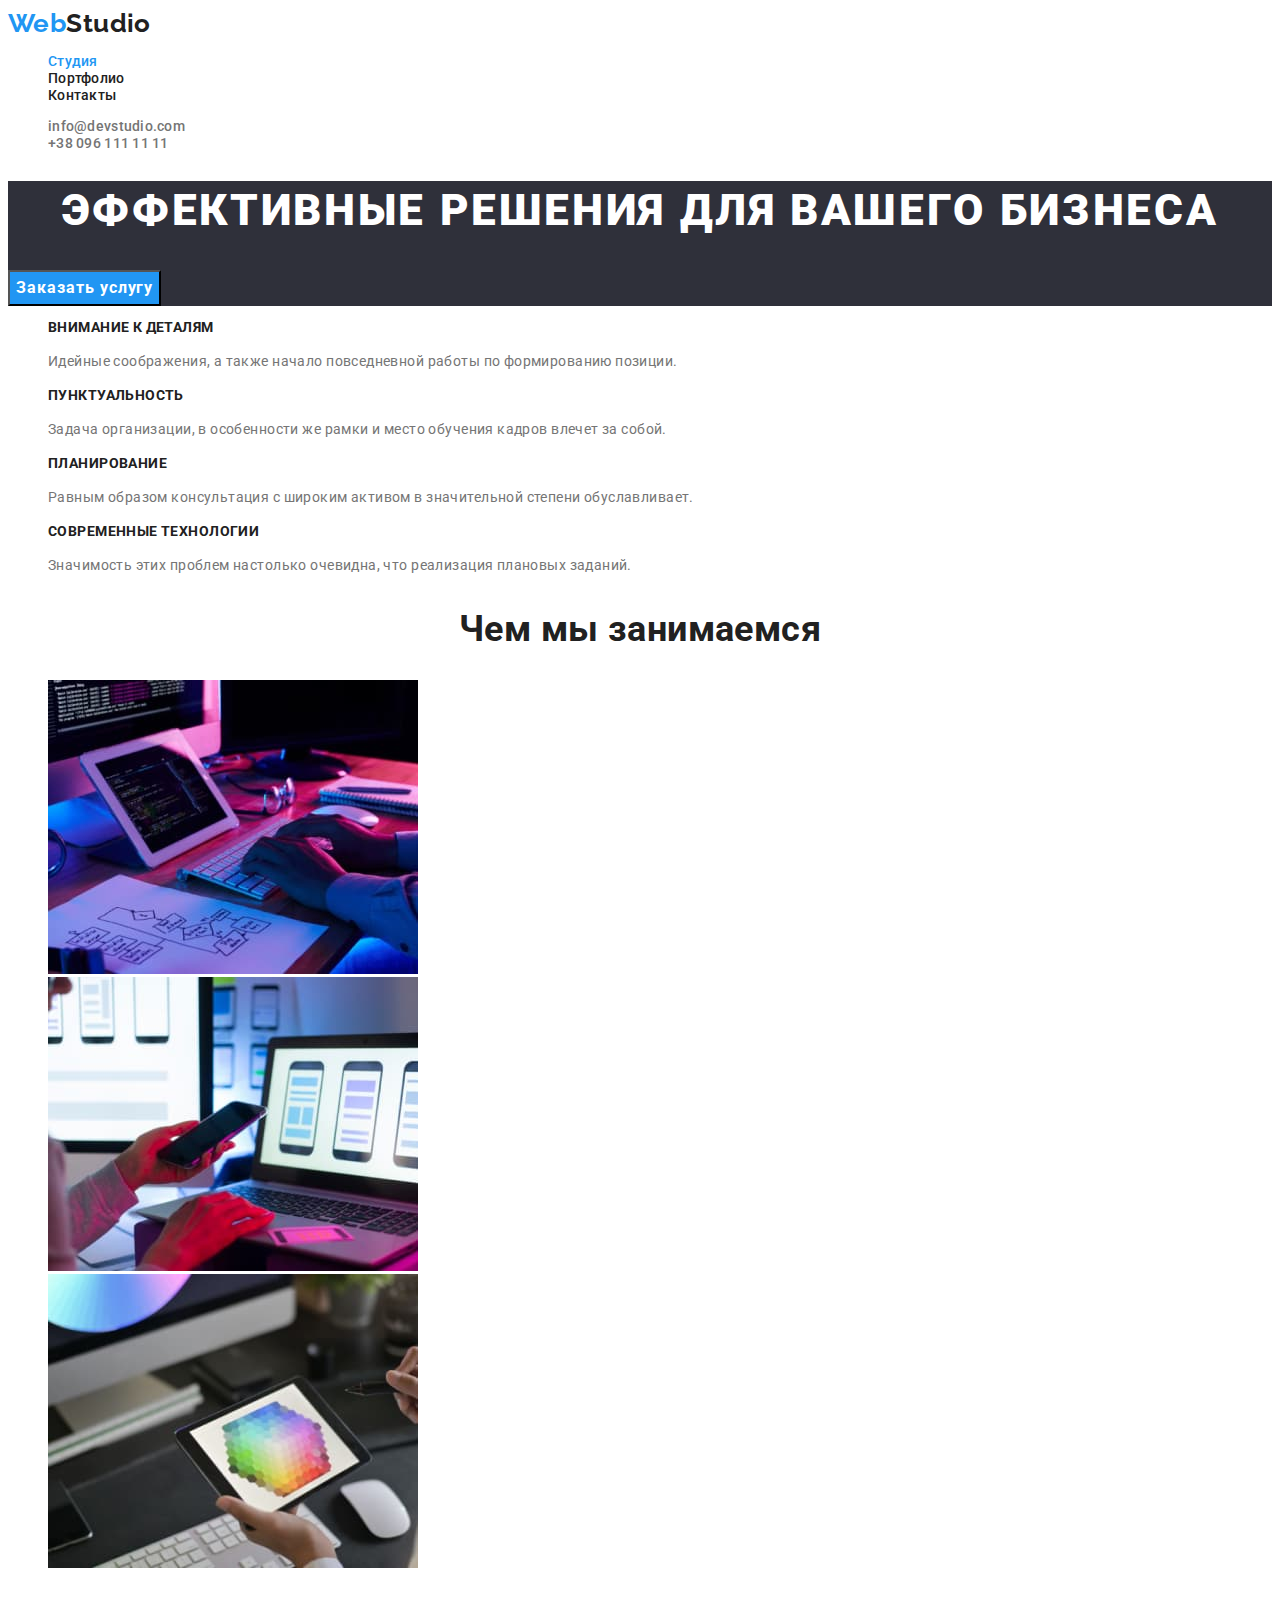
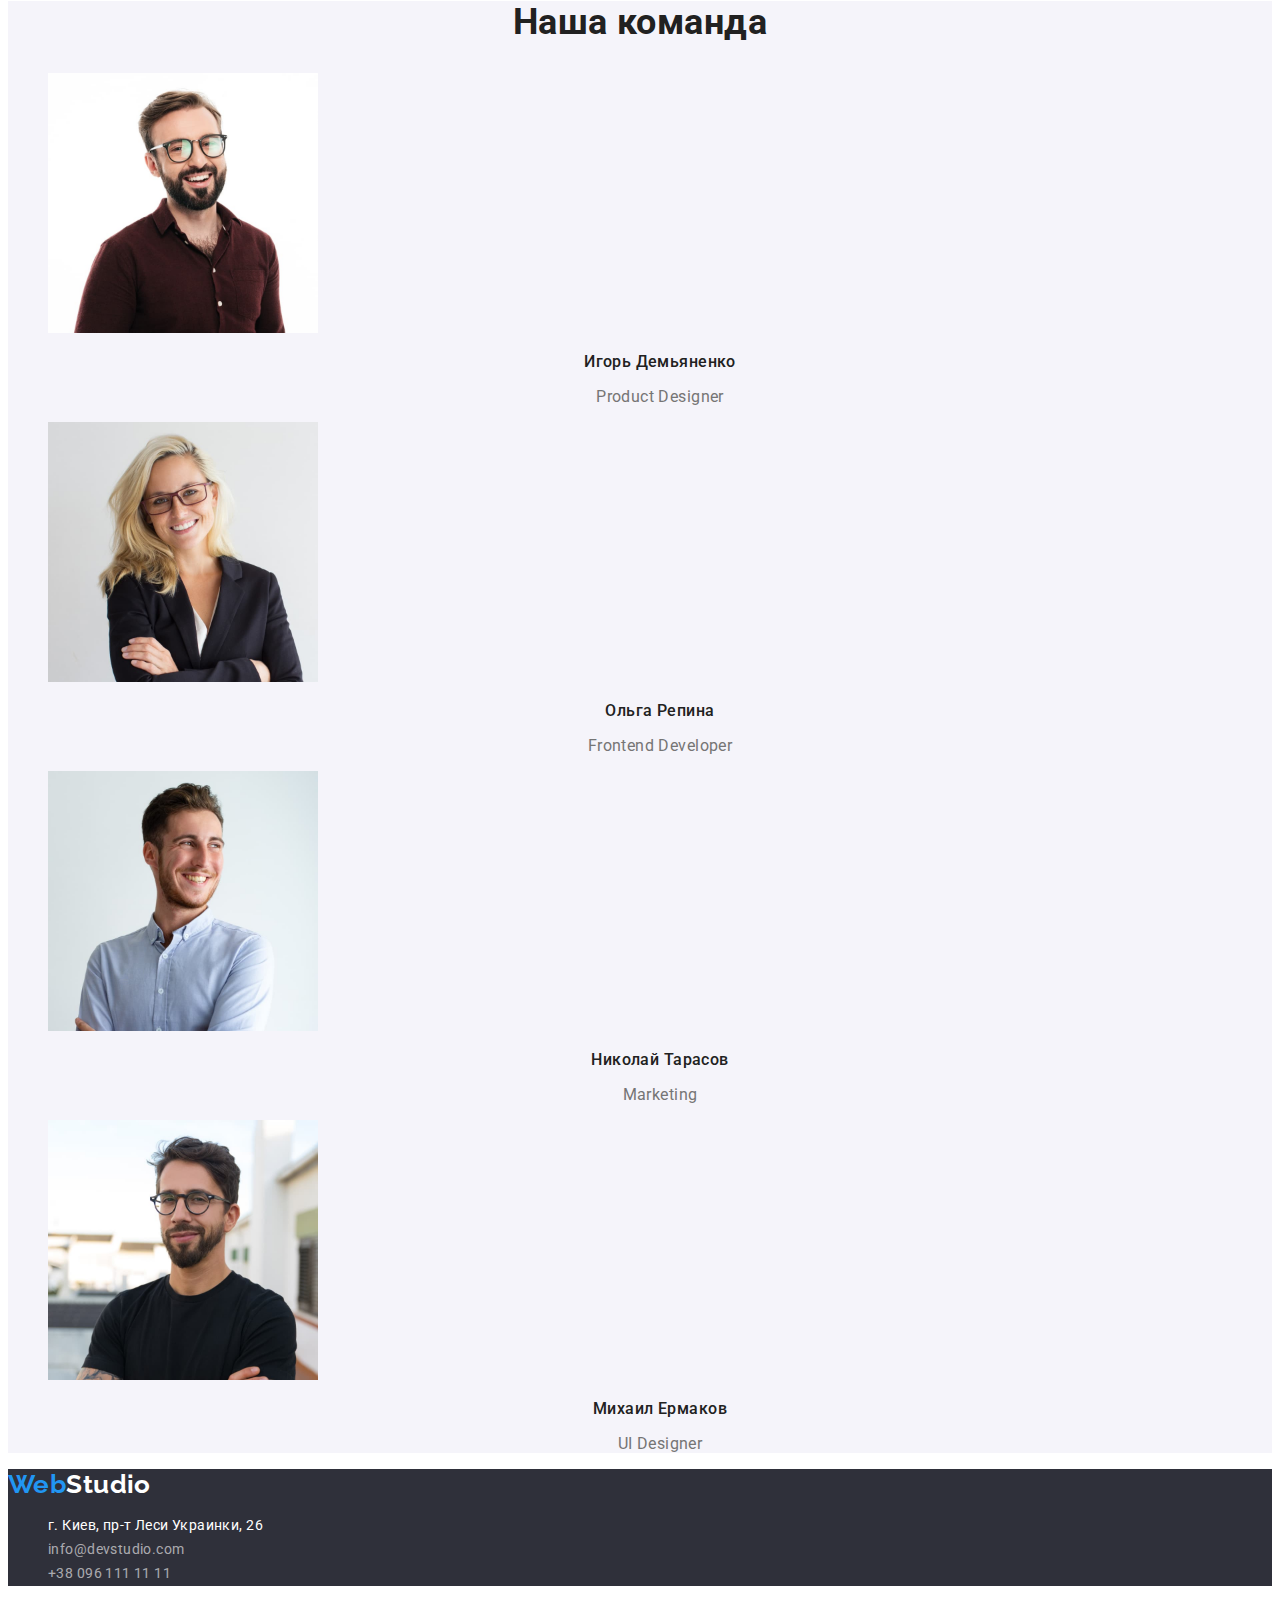
<file: index.html>
<!DOCTYPE html>
<html lang="ru">
  <head>
    <meta charset="UTF-8" />
    <meta http-equiv="X-UA-Compatible" content="IE=edge" />
    <meta name="viewport" content="width=device-width, initial-scale=1.0" />
    <title>WebStudio</title>
    <link rel="preconnect" href="https://fonts.googleapis.com" />
    <link rel="preconnect" href="https://fonts.gstatic.com" crossorigin />
    <link
      href="https://fonts.googleapis.com/css2?family=Raleway:wght@700&family=Roboto:wght@400;500;700;900&display=swap"
      rel="stylesheet"
    />
    <link rel="stylesheet" href="./css/styles.css" />
  </head>
  <body>
    <!-- Шапка сайта -->
    <header class="header">
      <nav>
        <a href="" class="logo link"><span class="accent">Web</span>Studio</a>
        <ul class="navigation-list list">
          <li><a href="index.html" class="link current">Студия</a></li>
          <li><a href="portfolio.html" class="link">Портфолио</a></li>
          <li><a href="" class="link">Контакты</a></li>
        </ul>
      </nav>
      <ul class="contacts-list list">
        <li><a href="mailto:info@devstudio.com" class="email link">info@devstudio.com</a></li>
        <li><a href="tel:+380961111111" class="phone link">+38 096 111 11 11</a></li>
      </ul>
    </header>
    <main>
      <!-- Заглавие -->
      <section class="btn dark">
        <h1 class="title">Эффективные решения для вашего бизнеса</h1>
        <button type="button" class="button">Заказать услугу</button>
      </section>
      <!-- Приемущества -->
      <section>
        <h2 class="visually-hidden">Приемущества нашей работы</h2>
        <ul class="priority-list list">
          <li>
            <h3 class="subtitle-priority">Внимание к деталям</h3>
            <p class="text">
              Идейные соображения, а также начало повседневной работы по формированию позиции.
            </p>
          </li>
          <li>
            <h3 class="subtitle-priority">Пунктуальность</h3>
            <p class="text">
              Задача организации, в особенности же рамки и место обучения кадров влечет за собой.
            </p>
          </li>
          <li>
            <h3 class="subtitle-priority">Планирование</h3>
            <p class="text">
              Равным образом консультация с широким активом в значительной степени обуславливает.
            </p>
          </li>
          <li>
            <h3 class="subtitle-priority">Современные технологии</h3>
            <p class="text">
              Значимость этих проблем настолько очевидна, что реализация плановых заданий.
            </p>
          </li>
        </ul>
      </section>
      <!-- Фото демонстрирующие чем мы занимаемся -->
      <section>
        <h2 class="subject">Чем мы занимаемся</h2>
        <ul class="activity-list list">
          <li>
            <img
              src="./images/box-F-1.jpg"
              alt="мы работаем над создаем сайта"
              width="370"
              height="294"
            />
          </li>
          <li>
            <img
              src="./images/box-F-2.jpg"
              alt="мы работаем над создаем мобильного приложения"
              width="370"
              height="294"
            />
          </li>
          <li>
            <img
              src="./images/box-F-3.jpg"
              alt="мы выполняем работу по дизайну"
              width="370"
              height="294"
            />
          </li>
        </ul>
      </section>
      <!-- Фото представителей нашей команды, их имена и должности -->
      <section class="secondary">
        <h2 class="heading">Наша команда</h2>
        <ul class="command-list list">
          <li>
            <img
              src="./images/img-F-1.jpg"
              alt="Игорь Демьяненко - изображение типа портрет"
              width="270"
              height="260"
            />
            <h3 class="items">Игорь Демьяненко</h3>
            <p lang="en" class="position">Product Designer</p>
          </li>
          <li>
            <img
              src="./images/img-F-2.jpg"
              alt="Ольга Репина - изображение типа портрет"
              width="270"
              height="260"
            />
            <h3 class="items">Ольга Репина</h3>
            <p lang="en" class="position">Frontend Developer</p>
          </li>
          <li>
            <img
              src="./images/img-F-3.jpg"
              alt="Николай Тарасов - изображение типа портрет"
              width="270"
              height="260"
            />
            <h3 class="items">Николай Тарасов</h3>
            <p lang="en" class="position">Marketing</p>
          </li>
          <li>
            <img
              src="./images/img-F-4.jpg"
              alt="Михаил Ермаков - изображение типа портрет"
              width="270"
              height="260"
            />
            <h3 class="items">Михаил Ермаков</h3>
            <p lang="en" class="position">UI Designer</p>
          </li>
        </ul>
      </section>
    </main>
    <!-- Подвал сайта -->
    <footer class="footer">
      <a href="" class="logo-footer link"><span class="accent">Web</span>Studio</a>
      <address>
        <ul class="contacts-list list">
          <li>
            <a href="https://goo.gl/maps/5S5dMyk2Rb5R47MP8" target="_blank" rel="noopener noreferrer" class="office link">г. Киев, пр-т Леси Украинки, 26</a>
          </li>
          <li>
            <a href="mailto:info@devstudio.com" class="email-footer link">info@devstudio.com</a>
          </li>
          <li><a href="tel:+380961111111" class="phone-footer link">+38 096 111 11 11</a></li>
        </ul>
      </address>
    </footer>
  </body>
</html>
</file>
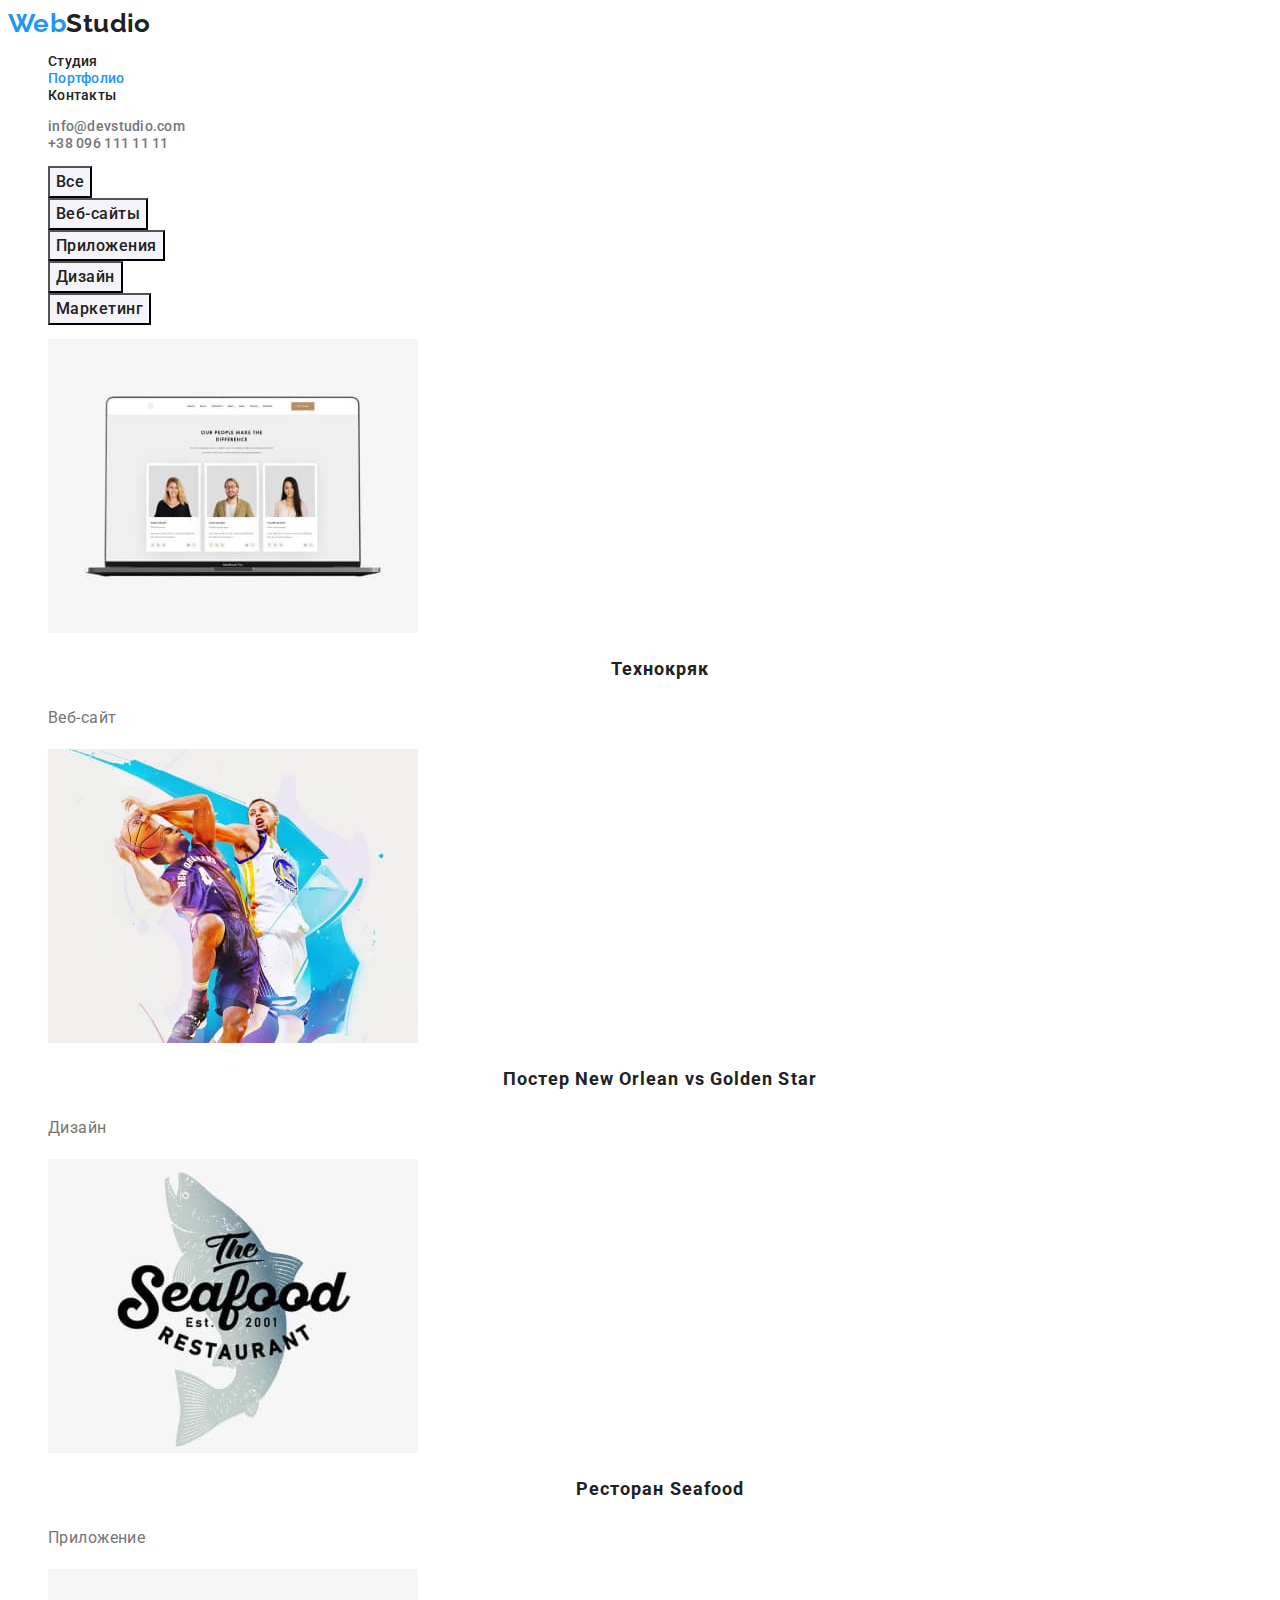
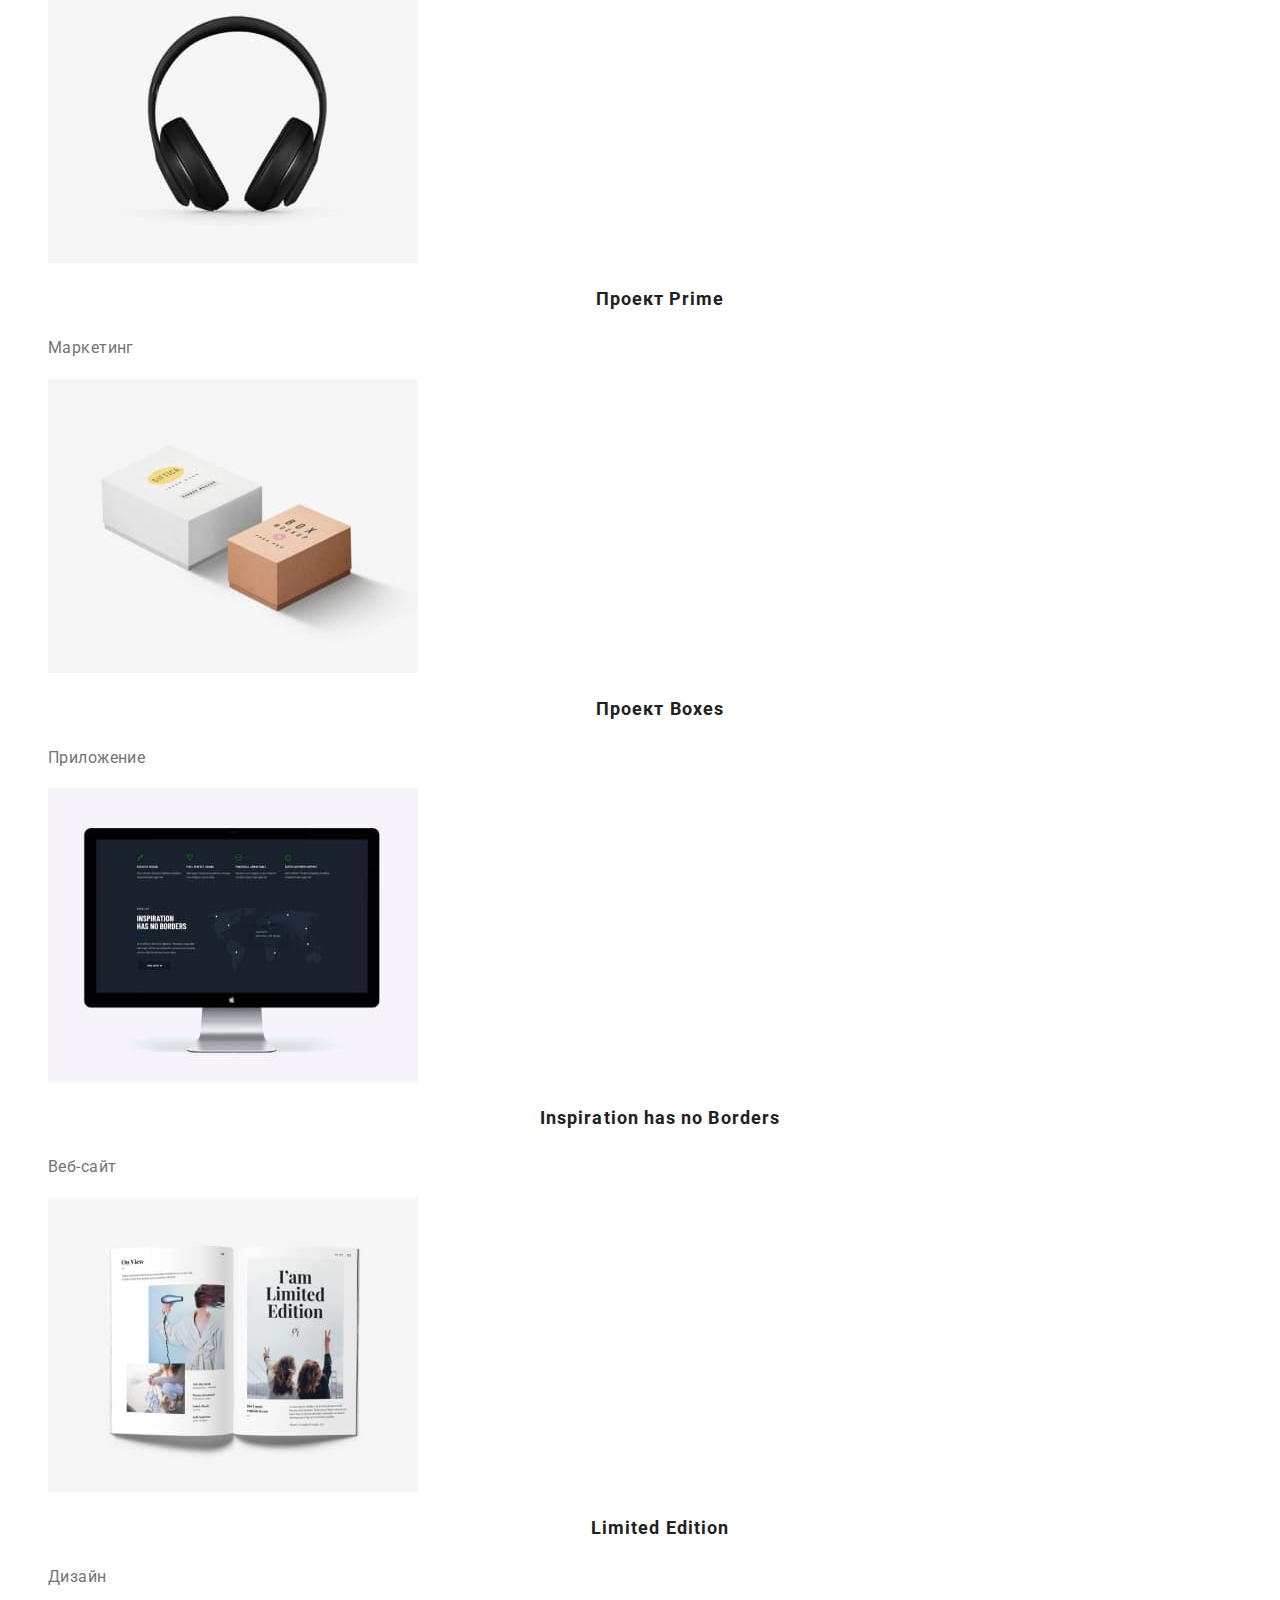
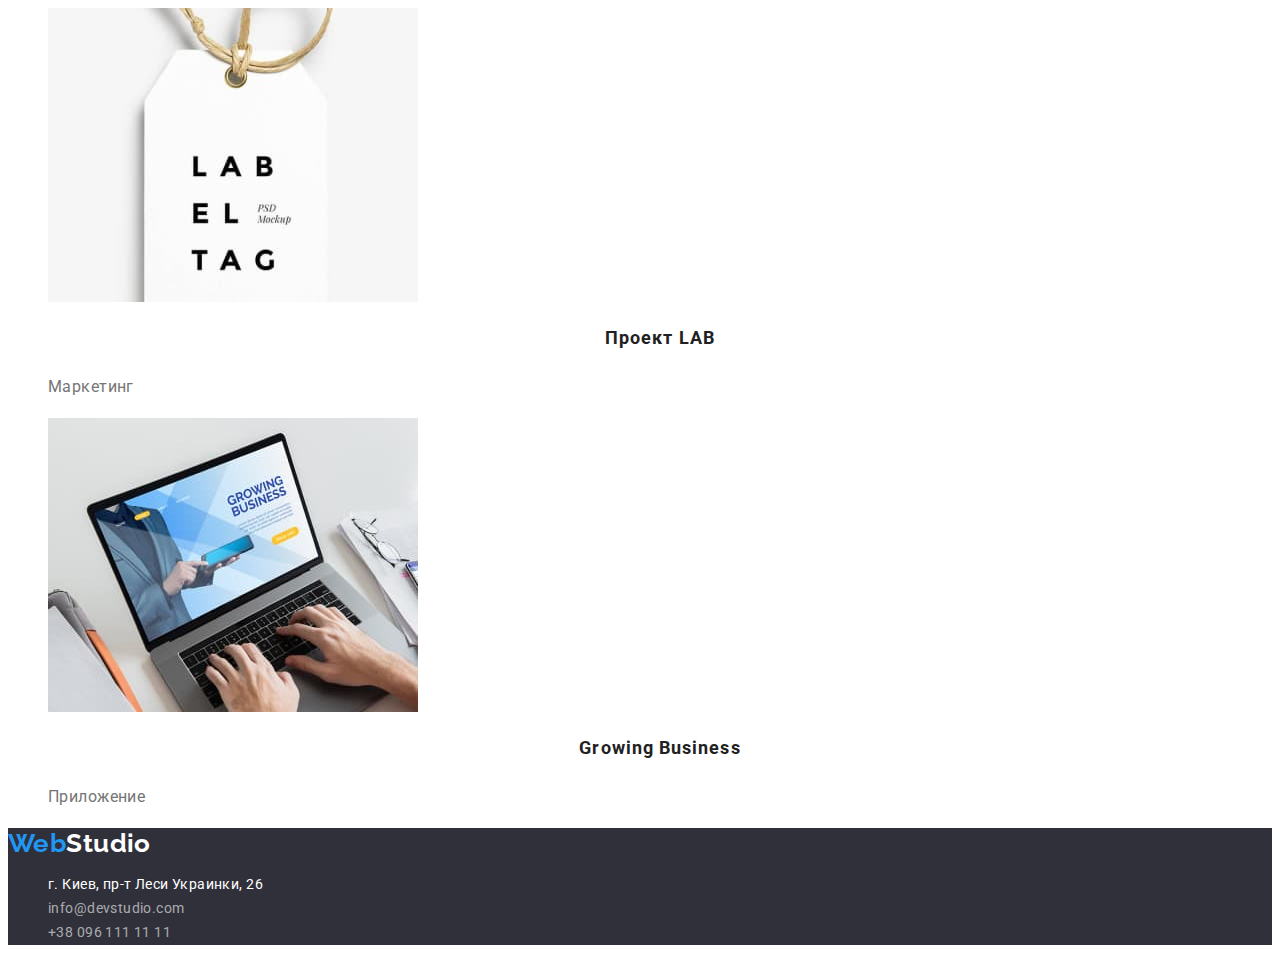
<file: portfolio.html>
<!DOCTYPE html>
<html lang="ru">
  <head>
    <meta charset="UTF-8" />
    <meta http-equiv="X-UA-Compatible" content="IE=edge" />
    <meta name="viewport" content="width=device-width, initial-scale=1.0" />
    <title>Portfolio</title>
    <link rel="preconnect" href="https://fonts.googleapis.com" />
    <link rel="preconnect" href="https://fonts.gstatic.com" crossorigin />
    <link
      href="https://fonts.googleapis.com/css2?family=Raleway:wght@700&family=Roboto:wght@400;500;700;900&display=swap"
      rel="stylesheet"
    />
    <link rel="stylesheet" href="./css/styles.css" />
  </head>
  <body>
    <!-- Шапка сайта -->
    <header class="header">
      <nav>
        <a href="" class="logo link"><span class="accent">Web</span>Studio</a>
        <ul class="navigation-list list">
          <li><a href="index.html" class="link">Студия</a></li>
          <li><a href="portfolio.html" class="link current">Портфолио</a></li>
          <li><a href="" class="link">Контакты</a></li>
        </ul>
      </nav>
      <ul class="contacts-list list">
        <li><a href="mailto:info@devstudio.com" class="email link">info@devstudio.com</a></li>
        <li><a href="tel:+380961111111" class="phone link">+38 096 111 11 11</a></li>
      </ul>
    </header>
    <main class="portfolio">
      <!-- Портфолио -->
      <section>
        <h1 class="visually-hidden">Портфолио</h1>
        <!-- Фильтр представленый списком кнопок -->
        <ul class="button-list list">
          <li><button type="button" class="portfolio-btn">Все</button></li>
          <li><button type="button" class="portfolio-btn">Веб-сайты</button></li>
          <li><button type="button" class="portfolio-btn">Приложения</button></li>
          <li><button type="button" class="portfolio-btn">Дизайн</button></li>
          <li><button type="button" class="portfolio-btn">Маркетинг</button></li>
        </ul>
        <!-- Элементы фильтруущиеся списком кнопок -->
        <ul class="filter-list list">
          <li>
            <img src="./images/img-P-1.jpg" alt="Ноутбук" width="370" height="294" />
            <h2 class="content">Технокряк</h2>
            <p class="content-direction">Веб-сайт</p>
          </li>
          <li>
            <img
              src="./images/img-P-2.jpg"
              alt="Постер на котором изображены два игрока-баскетболиста команд: Нового орлеана и Золотой звезды борящихся за мяч"
              width="370"
              height="294"
            />
            <h2 lang="en" class="content">Постер New Orlean vs Golden Star</h2>
            <p class="content-direction">Дизайн</p>
          </li>
          <li>
            <img
              src="./images/img-P-3.jpg"
              alt="Логотип ресторана морской кухни, на логотипе изображена рыба"
              width="370"
              height="294"
            />
            <h2 lang="en" class="content">Ресторан Seafood</h2>
            <p class="content-direction">Приложение</p>
          </li>
          <li>
            <img src="./images/img-P-4.jpg" alt="Наушники" width="370" height="294" />
            <h2 lang="en" class="content">Проект Prime</h2>
            <p class="content-direction">Маркетинг</p>
          </li>
          <li>
            <img
              src="./images/img-P-5.jpg"
              alt="Мужская и женская туалетная вода"
              width="370"
              height="294"
            />
            <h2 lang="en" class="content">Проект Boxes</h2>
            <p class="content-direction">Приложение</p>
          </li>
          <li>
            <img src="./images/img-P-6.jpg" alt="Монитор от компютера" width="370" height="294" />
            <h2 lang="en" class="content">Inspiration has no Borders</h2>
            <p class="content-direction">Веб-сайт</p>
          </li>
          <li>
            <img
              src="./images/img-P-7.jpg"
              alt="Журнал издательства Limited Edition"
              width="370"
              height="294"
            />
            <h2 lang="en" class="content">Limited Edition</h2>
            <p class="content-direction">Дизайн</p>
          </li>
          <li>
            <img src="./images/img-P-8.jpg" alt="Бирка LAB EL TAG" width="370" height="294" />
            <h2 lang="en" class="content">Проект LAB</h2>
            <p class="content-direction">Маркетинг</p>
          </li>
          <li>
            <img
              src="./images/img-P-9.jpg"
              alt="Ноутбук на котором открыта сатраница компании по развитию бизнеса"
              width="370"
              height="294"
            />
            <h2 lang="en" class="content">Growing Business</h2>
            <p class="content-direction">Приложение</p>
          </li>
        </ul>
      </section>
    </main>
    <footer class="footer">
      <a href="" class="logo-footer link"><span class="accent">Web</span>Studio</a>
      <address>
        <ul class="contacts-list list">
          <li>
            <a
              href="https://goo.gl/maps/5S5dMyk2Rb5R47MP8"
              target="_blank"
              rel="noopener noreferrer"
              class="office link"
              >г. Киев, пр-т Леси Украинки, 26</a
            >
          </li>
          <li>
            <a href="mailto:info@devstudio.com" class="email-footer link">info@devstudio.com</a>
          </li>
          <li><a href="tel:+380961111111" class="phone-footer link">+38 096 111 11 11</a></li>
        </ul>
      </address>
    </footer>
  </body>
</html>
</file>
<file: css/styles.css>
:root {
  --main-font:'Roboto', sans-serif;
  --secondary-font: 'Raleway', sans-serif;
  /* Цвет текста */
  --basic-color: #212121;
  --secondary-color: #757575;
  --logo-color: #000000;
  --logo-footer: #FFFFFF;
  --contacts-footer: #FFFFFF;
  --contacts-list-footer: rgba(255, 255, 255, 0.6);
  --title: #FFFFFF;
  --button: #FFFFFF;
  --office: #FFFFFF;
  /* Цвет фона */
  --dark-bg: #2F303A;
  --secondary-bg: #F5F4FA;
  /* Акцент цвета текста и фона*/
  --accent-color: #2196F3;
  --accent-color-hover: #1d86db;
}
  body {
  font-family: var(--main-font);
  color: var(--basic-color);
  font-size: 14px;
  letter-spacing: 0.03em;
  background-color:#FFFFFF;
}
.visually-hidden {
  position: absolute;
  width: 1px;
  height: 1px;
  margin: -1px;
  border: 0;
  padding: 0;
  white-space: nowrap;
  clip-path: inset(100%);
  clip:rect(0 0 0 0);
  overflow: hidden;
}
/* Фон */
.footer {
  background-color: var(--dark-bg);
}
.secondary {
  background-color: var(--secondary-bg);
}
.dark {
  background-color: var(--dark-bg);
}
/* Убираем маркеры неупорядоченого списка */
.list {
  list-style: none;
}
/* Убираем декорацыю текста */
.link {
  text-decoration: none;
}
/* ------------- Шапка ------------- */
/* Ссылка с логотипом */
.logo .accent {
  color: var(--accent-color);
}
.logo {
  color: var(--main-font);
  font-family: var(--secondary-font);
  font-weight: 700;
  font-size: 26px;
  line-height: 1.19;
}
/* Список навигации */
.navigation-list .link {
  font-weight: 500;
  line-height: 1.14;
  color: var(--basic-color);
  letter-spacing: 0.02em;
}
.navigation-list .link:hover,
.navigation-list .link:focus {
  color: var(--accent-color);
}
.navigation-list .current {
  color: var(--accent-color);
}
 /* Список контактов */
 .contacts-list .email {
  font-weight: 500;
  line-height: 1.14;
  letter-spacing: 0.02em;
  font-style: normal;
  color: var(--secondary-color);
}
.contacts-list .email:hover,
.contacts-list .email:focus {
  color: var(--accent-color);
}
.contacts-list .phone { 
  font-weight: 500;
  line-height: 1.14;
  letter-spacing: 0.02em;
  font-style: normal;
  color: var(--secondary-color);
}
.contacts-list .phone:hover,
.contacts-list .phone:focus {
  color: var(--accent-color);
}
/* ------------- Герой ------------- */
/* Заглавие */
.title {
  font-weight: 900;
  font-size: 44px;
  line-height: 1.36;
  text-align: center;
  color: var(--title);
  letter-spacing: 0.06em;
  text-transform: uppercase;
}
/* Кнопка заказа услуги */
.button {
  font-family: var(----main-font);
  font-weight: 700;
  font-size: 16px;
  line-height: 1.87;
  letter-spacing: 0.06em;
  background-color:var(--accent-color);
  color: var(--button);
  cursor: pointer;
}
.button:hover,
.button:focus {
  background-color:var(--accent-color-hover);
}
/* ------------- Приемущества ------------- */
/* Приемущества работы */
.subtitle-priority {
  font-weight: 700;
  line-height: 1.14;
  font-size: 14px;
  color: var(--basic-color);
  text-transform: uppercase;
}
/* Текстовый контент к приемуществам работы */
.text {
  font-weight: 400;
  line-height: 1.71;
  color: var(--secondary-color);
}
/* ------------- Работы ------------- */
/* Чем мы занмаемся */
.subject {
  font-weight: 700;
  line-height: 1.17;
  font-size: 36px;
  text-align: center;
  color: var(--basic-color);
}
/* ------------- Команда ------------- */
/* Наша команда */
.heading {
  font-weight: 700;
  line-height: 1.17;
  font-size: 36px;
  text-align: center;
  color: var(--basic-color);
}
/* Список имен представителей нашей команди */
.items {
  font-weight: 500;
  line-height: 1.19;
  font-size: 16px;
  text-align: center;
  color: var(--basic-color);
}
/* Должности представителей нашей команды */
.position {
  font-weight: 400;
  line-height: 1.19;
  font-size: 16px;
  text-align: center;
  color: var(--secondary-color);
}
/* ------------- Портфолио -------------*/
/* Кнопки фильтров из списка кнопок портфолио*/
.portfolio-btn {
  font-family: var(----main-font);
  font-weight: 500;
  font-size: 16px;
  line-height: 1.62;
  letter-spacing: 0.03em;
  background-color:var(--secondary-bg);
  color: var(--basic-color);
  cursor: pointer;
}
.portfolio-btn:hover,
.portfolio-btn:focus {
  background-color:var(--accent-color);
  color: var(--button);
}
/* Контент фильтрующигося списком портфолио */
.content {
  font-weight: 700;
  font-size: 18px;
  line-height: 2;
  letter-spacing: 0.06em;
  text-align: center;
  color: var(--basic-color);
}
/* Направление контента фильтрующигося списком портфолио */
.content-direction {
  font-weight: 400;
  font-size: 16px;
  line-height: 1.87;
  color: var(--secondary-color);
}
/* ------------- Подвал ------------- */
/* Ссылка с логотипом футера*/
.logo-footer .accent {
  color: var(--accent-color);
}
.logo-footer {
  color: var(--logo-footer);
  font-family: var(--secondary-font);
  font-weight: 700;
  font-size: 26px;
  line-height: 1.19;
}
/* Список контактов футера */
 .contacts-list .email-footer {
  line-height: 1.71;
  font-weight: 400;
  font-style: normal;
  color: var(--contacts-footer);
  color: var(--contacts-list-footer);
}
.contacts-list .email-footer:hover,
.contacts-list .email-footer:focus {
  color: var(--accent-color);
}
.contacts-list .phone-footer {
  line-height: 1.71;
  font-weight: 400;
  font-style: normal;
  color: var(--contacts-footer);
  color: var(--contacts-list-footer);
}
.contacts-list .phone-footer:hover,
.contacts-list .phone-footer:focus {
  color: var(--accent-color);
}
/* Почтовый адрес */
.office {
  font-weight: 400;
  line-height: 1.71;
  font-style: normal;
  color: var(--office);
}
.office:hover,
.office:focus {
  color: var(--accent-color);
}
</file>
